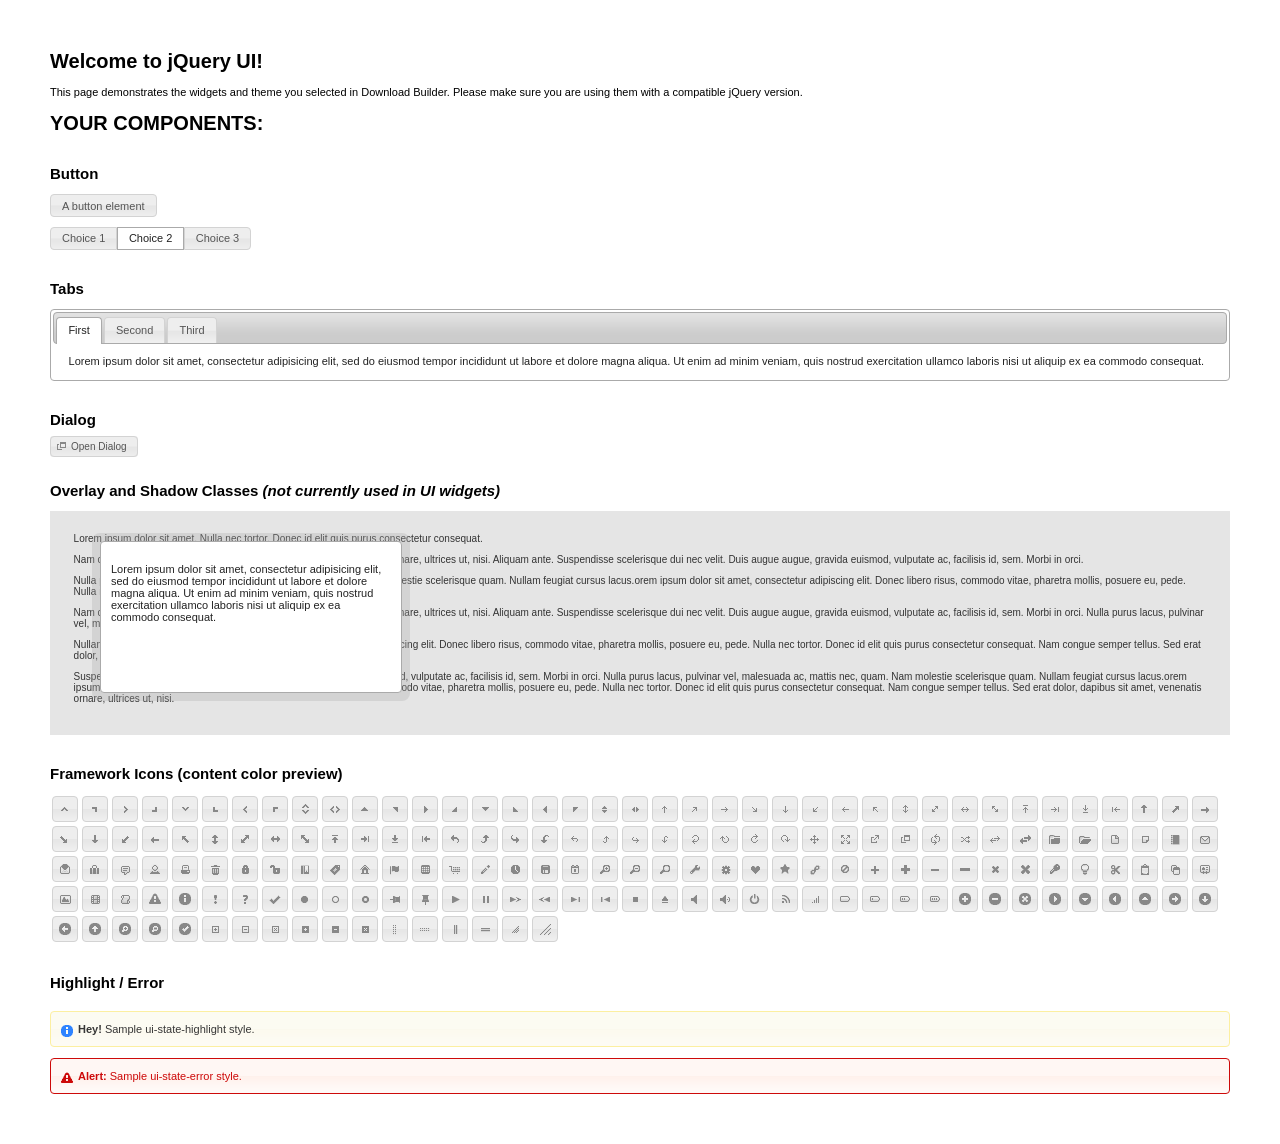
<file: dummy/jquery-ui-1.11.4.custom/index.html>
<!doctype html>
<html lang="us">
<head>
	<meta charset="utf-8">
	<title>jQuery UI Example Page</title>
	<link href="jquery-ui.css" rel="stylesheet">
	<style>
	body{
		font: 62.5% "Trebuchet MS", sans-serif;
		margin: 50px;
	}
	.demoHeaders {
		margin-top: 2em;
	}
	#dialog-link {
		padding: .4em 1em .4em 20px;
		text-decoration: none;
		position: relative;
	}
	#dialog-link span.ui-icon {
		margin: 0 5px 0 0;
		position: absolute;
		left: .2em;
		top: 50%;
		margin-top: -8px;
	}
	#icons {
		margin: 0;
		padding: 0;
	}
	#icons li {
		margin: 2px;
		position: relative;
		padding: 4px 0;
		cursor: pointer;
		float: left;
		list-style: none;
	}
	#icons span.ui-icon {
		float: left;
		margin: 0 4px;
	}
	.fakewindowcontain .ui-widget-overlay {
		position: absolute;
	}
	select {
		width: 200px;
	}
	</style>
</head>
<body>

<h1>Welcome to jQuery UI!</h1>

<div class="ui-widget">
	<p>This page demonstrates the widgets and theme you selected in Download Builder. Please make sure you are using them with a compatible jQuery version.</p>
</div>

<h1>YOUR COMPONENTS:</h1>






<!-- Button -->
<h2 class="demoHeaders">Button</h2>
<button id="button">A button element</button>
<form style="margin-top: 1em;">
	<div id="radioset">
		<input type="radio" id="radio1" name="radio"><label for="radio1">Choice 1</label>
		<input type="radio" id="radio2" name="radio" checked="checked"><label for="radio2">Choice 2</label>
		<input type="radio" id="radio3" name="radio"><label for="radio3">Choice 3</label>
	</div>
</form>



<!-- Tabs -->
<h2 class="demoHeaders">Tabs</h2>
<div id="tabs">
	<ul>
		<li><a href="#tabs-1">First</a></li>
		<li><a href="#tabs-2">Second</a></li>
		<li><a href="#tabs-3">Third</a></li>
	</ul>
	<div id="tabs-1">Lorem ipsum dolor sit amet, consectetur adipisicing elit, sed do eiusmod tempor incididunt ut labore et dolore magna aliqua. Ut enim ad minim veniam, quis nostrud exercitation ullamco laboris nisi ut aliquip ex ea commodo consequat.</div>
	<div id="tabs-2">Phasellus mattis tincidunt nibh. Cras orci urna, blandit id, pretium vel, aliquet ornare, felis. Maecenas scelerisque sem non nisl. Fusce sed lorem in enim dictum bibendum.</div>
	<div id="tabs-3">Nam dui erat, auctor a, dignissim quis, sollicitudin eu, felis. Pellentesque nisi urna, interdum eget, sagittis et, consequat vestibulum, lacus. Mauris porttitor ullamcorper augue.</div>
</div>



<!-- Dialog NOTE: Dialog is not generated by UI in this demo so it can be visually styled in themeroller-->
<h2 class="demoHeaders">Dialog</h2>
<p><a href="#" id="dialog-link" class="ui-state-default ui-corner-all"><span class="ui-icon ui-icon-newwin"></span>Open Dialog</a></p>

<h2 class="demoHeaders">Overlay and Shadow Classes <em>(not currently used in UI widgets)</em></h2>
<div style="position: relative; width: 96%; height: 200px; padding:1% 2%; overflow:hidden;" class="fakewindowcontain">
	<p>Lorem ipsum dolor sit amet,  Nulla nec tortor. Donec id elit quis purus consectetur consequat. </p><p>Nam congue semper tellus. Sed erat dolor, dapibus sit amet, venenatis ornare, ultrices ut, nisi. Aliquam ante. Suspendisse scelerisque dui nec velit. Duis augue augue, gravida euismod, vulputate ac, facilisis id, sem. Morbi in orci. </p><p>Nulla purus lacus, pulvinar vel, malesuada ac, mattis nec, quam. Nam molestie scelerisque quam. Nullam feugiat cursus lacus.orem ipsum dolor sit amet, consectetur adipiscing elit. Donec libero risus, commodo vitae, pharetra mollis, posuere eu, pede. Nulla nec tortor. Donec id elit quis purus consectetur consequat. </p><p>Nam congue semper tellus. Sed erat dolor, dapibus sit amet, venenatis ornare, ultrices ut, nisi. Aliquam ante. Suspendisse scelerisque dui nec velit. Duis augue augue, gravida euismod, vulputate ac, facilisis id, sem. Morbi in orci. Nulla purus lacus, pulvinar vel, malesuada ac, mattis nec, quam. Nam molestie scelerisque quam. </p><p>Nullam feugiat cursus lacus.orem ipsum dolor sit amet, consectetur adipiscing elit. Donec libero risus, commodo vitae, pharetra mollis, posuere eu, pede. Nulla nec tortor. Donec id elit quis purus consectetur consequat. Nam congue semper tellus. Sed erat dolor, dapibus sit amet, venenatis ornare, ultrices ut, nisi. Aliquam ante. </p><p>Suspendisse scelerisque dui nec velit. Duis augue augue, gravida euismod, vulputate ac, facilisis id, sem. Morbi in orci. Nulla purus lacus, pulvinar vel, malesuada ac, mattis nec, quam. Nam molestie scelerisque quam. Nullam feugiat cursus lacus.orem ipsum dolor sit amet, consectetur adipiscing elit. Donec libero risus, commodo vitae, pharetra mollis, posuere eu, pede. Nulla nec tortor. Donec id elit quis purus consectetur consequat. Nam congue semper tellus. Sed erat dolor, dapibus sit amet, venenatis ornare, ultrices ut, nisi. </p>

	<!-- ui-dialog -->
	<div class="ui-overlay"><div class="ui-widget-overlay"></div><div class="ui-widget-shadow ui-corner-all" style="width: 302px; height: 152px; position: absolute; left: 50px; top: 30px;"></div></div>
	<div style="position: absolute; width: 280px; height: 130px;left: 50px; top: 30px; padding: 10px;" class="ui-widget ui-widget-content ui-corner-all">
		<div class="ui-dialog-content ui-widget-content" style="background: none; border: 0;">
			<p>Lorem ipsum dolor sit amet, consectetur adipisicing elit, sed do eiusmod tempor incididunt ut labore et dolore magna aliqua. Ut enim ad minim veniam, quis nostrud exercitation ullamco laboris nisi ut aliquip ex ea commodo consequat.</p>
		</div>
	</div>

</div>

<!-- ui-dialog -->
<div id="dialog" title="Dialog Title">
	<p>Lorem ipsum dolor sit amet, consectetur adipisicing elit, sed do eiusmod tempor incididunt ut labore et dolore magna aliqua. Ut enim ad minim veniam, quis nostrud exercitation ullamco laboris nisi ut aliquip ex ea commodo consequat.</p>
</div>



<h2 class="demoHeaders">Framework Icons (content color preview)</h2>
<ul id="icons" class="ui-widget ui-helper-clearfix">
	<li class="ui-state-default ui-corner-all" title=".ui-icon-carat-1-n"><span class="ui-icon ui-icon-carat-1-n"></span></li>
	<li class="ui-state-default ui-corner-all" title=".ui-icon-carat-1-ne"><span class="ui-icon ui-icon-carat-1-ne"></span></li>
	<li class="ui-state-default ui-corner-all" title=".ui-icon-carat-1-e"><span class="ui-icon ui-icon-carat-1-e"></span></li>
	<li class="ui-state-default ui-corner-all" title=".ui-icon-carat-1-se"><span class="ui-icon ui-icon-carat-1-se"></span></li>
	<li class="ui-state-default ui-corner-all" title=".ui-icon-carat-1-s"><span class="ui-icon ui-icon-carat-1-s"></span></li>
	<li class="ui-state-default ui-corner-all" title=".ui-icon-carat-1-sw"><span class="ui-icon ui-icon-carat-1-sw"></span></li>
	<li class="ui-state-default ui-corner-all" title=".ui-icon-carat-1-w"><span class="ui-icon ui-icon-carat-1-w"></span></li>
	<li class="ui-state-default ui-corner-all" title=".ui-icon-carat-1-nw"><span class="ui-icon ui-icon-carat-1-nw"></span></li>
	<li class="ui-state-default ui-corner-all" title=".ui-icon-carat-2-n-s"><span class="ui-icon ui-icon-carat-2-n-s"></span></li>
	<li class="ui-state-default ui-corner-all" title=".ui-icon-carat-2-e-w"><span class="ui-icon ui-icon-carat-2-e-w"></span></li>
	<li class="ui-state-default ui-corner-all" title=".ui-icon-triangle-1-n"><span class="ui-icon ui-icon-triangle-1-n"></span></li>
	<li class="ui-state-default ui-corner-all" title=".ui-icon-triangle-1-ne"><span class="ui-icon ui-icon-triangle-1-ne"></span></li>
	<li class="ui-state-default ui-corner-all" title=".ui-icon-triangle-1-e"><span class="ui-icon ui-icon-triangle-1-e"></span></li>
	<li class="ui-state-default ui-corner-all" title=".ui-icon-triangle-1-se"><span class="ui-icon ui-icon-triangle-1-se"></span></li>
	<li class="ui-state-default ui-corner-all" title=".ui-icon-triangle-1-s"><span class="ui-icon ui-icon-triangle-1-s"></span></li>
	<li class="ui-state-default ui-corner-all" title=".ui-icon-triangle-1-sw"><span class="ui-icon ui-icon-triangle-1-sw"></span></li>
	<li class="ui-state-default ui-corner-all" title=".ui-icon-triangle-1-w"><span class="ui-icon ui-icon-triangle-1-w"></span></li>
	<li class="ui-state-default ui-corner-all" title=".ui-icon-triangle-1-nw"><span class="ui-icon ui-icon-triangle-1-nw"></span></li>
	<li class="ui-state-default ui-corner-all" title=".ui-icon-triangle-2-n-s"><span class="ui-icon ui-icon-triangle-2-n-s"></span></li>
	<li class="ui-state-default ui-corner-all" title=".ui-icon-triangle-2-e-w"><span class="ui-icon ui-icon-triangle-2-e-w"></span></li>
	<li class="ui-state-default ui-corner-all" title=".ui-icon-arrow-1-n"><span class="ui-icon ui-icon-arrow-1-n"></span></li>
	<li class="ui-state-default ui-corner-all" title=".ui-icon-arrow-1-ne"><span class="ui-icon ui-icon-arrow-1-ne"></span></li>
	<li class="ui-state-default ui-corner-all" title=".ui-icon-arrow-1-e"><span class="ui-icon ui-icon-arrow-1-e"></span></li>
	<li class="ui-state-default ui-corner-all" title=".ui-icon-arrow-1-se"><span class="ui-icon ui-icon-arrow-1-se"></span></li>
	<li class="ui-state-default ui-corner-all" title=".ui-icon-arrow-1-s"><span class="ui-icon ui-icon-arrow-1-s"></span></li>
	<li class="ui-state-default ui-corner-all" title=".ui-icon-arrow-1-sw"><span class="ui-icon ui-icon-arrow-1-sw"></span></li>
	<li class="ui-state-default ui-corner-all" title=".ui-icon-arrow-1-w"><span class="ui-icon ui-icon-arrow-1-w"></span></li>
	<li class="ui-state-default ui-corner-all" title=".ui-icon-arrow-1-nw"><span class="ui-icon ui-icon-arrow-1-nw"></span></li>
	<li class="ui-state-default ui-corner-all" title=".ui-icon-arrow-2-n-s"><span class="ui-icon ui-icon-arrow-2-n-s"></span></li>
	<li class="ui-state-default ui-corner-all" title=".ui-icon-arrow-2-ne-sw"><span class="ui-icon ui-icon-arrow-2-ne-sw"></span></li>
	<li class="ui-state-default ui-corner-all" title=".ui-icon-arrow-2-e-w"><span class="ui-icon ui-icon-arrow-2-e-w"></span></li>
	<li class="ui-state-default ui-corner-all" title=".ui-icon-arrow-2-se-nw"><span class="ui-icon ui-icon-arrow-2-se-nw"></span></li>
	<li class="ui-state-default ui-corner-all" title=".ui-icon-arrowstop-1-n"><span class="ui-icon ui-icon-arrowstop-1-n"></span></li>
	<li class="ui-state-default ui-corner-all" title=".ui-icon-arrowstop-1-e"><span class="ui-icon ui-icon-arrowstop-1-e"></span></li>
	<li class="ui-state-default ui-corner-all" title=".ui-icon-arrowstop-1-s"><span class="ui-icon ui-icon-arrowstop-1-s"></span></li>
	<li class="ui-state-default ui-corner-all" title=".ui-icon-arrowstop-1-w"><span class="ui-icon ui-icon-arrowstop-1-w"></span></li>
	<li class="ui-state-default ui-corner-all" title=".ui-icon-arrowthick-1-n"><span class="ui-icon ui-icon-arrowthick-1-n"></span></li>
	<li class="ui-state-default ui-corner-all" title=".ui-icon-arrowthick-1-ne"><span class="ui-icon ui-icon-arrowthick-1-ne"></span></li>
	<li class="ui-state-default ui-corner-all" title=".ui-icon-arrowthick-1-e"><span class="ui-icon ui-icon-arrowthick-1-e"></span></li>
	<li class="ui-state-default ui-corner-all" title=".ui-icon-arrowthick-1-se"><span class="ui-icon ui-icon-arrowthick-1-se"></span></li>
	<li class="ui-state-default ui-corner-all" title=".ui-icon-arrowthick-1-s"><span class="ui-icon ui-icon-arrowthick-1-s"></span></li>
	<li class="ui-state-default ui-corner-all" title=".ui-icon-arrowthick-1-sw"><span class="ui-icon ui-icon-arrowthick-1-sw"></span></li>
	<li class="ui-state-default ui-corner-all" title=".ui-icon-arrowthick-1-w"><span class="ui-icon ui-icon-arrowthick-1-w"></span></li>
	<li class="ui-state-default ui-corner-all" title=".ui-icon-arrowthick-1-nw"><span class="ui-icon ui-icon-arrowthick-1-nw"></span></li>
	<li class="ui-state-default ui-corner-all" title=".ui-icon-arrowthick-2-n-s"><span class="ui-icon ui-icon-arrowthick-2-n-s"></span></li>
	<li class="ui-state-default ui-corner-all" title=".ui-icon-arrowthick-2-ne-sw"><span class="ui-icon ui-icon-arrowthick-2-ne-sw"></span></li>
	<li class="ui-state-default ui-corner-all" title=".ui-icon-arrowthick-2-e-w"><span class="ui-icon ui-icon-arrowthick-2-e-w"></span></li>
	<li class="ui-state-default ui-corner-all" title=".ui-icon-arrowthick-2-se-nw"><span class="ui-icon ui-icon-arrowthick-2-se-nw"></span></li>
	<li class="ui-state-default ui-corner-all" title=".ui-icon-arrowthickstop-1-n"><span class="ui-icon ui-icon-arrowthickstop-1-n"></span></li>
	<li class="ui-state-default ui-corner-all" title=".ui-icon-arrowthickstop-1-e"><span class="ui-icon ui-icon-arrowthickstop-1-e"></span></li>
	<li class="ui-state-default ui-corner-all" title=".ui-icon-arrowthickstop-1-s"><span class="ui-icon ui-icon-arrowthickstop-1-s"></span></li>
	<li class="ui-state-default ui-corner-all" title=".ui-icon-arrowthickstop-1-w"><span class="ui-icon ui-icon-arrowthickstop-1-w"></span></li>
	<li class="ui-state-default ui-corner-all" title=".ui-icon-arrowreturnthick-1-w"><span class="ui-icon ui-icon-arrowreturnthick-1-w"></span></li>
	<li class="ui-state-default ui-corner-all" title=".ui-icon-arrowreturnthick-1-n"><span class="ui-icon ui-icon-arrowreturnthick-1-n"></span></li>
	<li class="ui-state-default ui-corner-all" title=".ui-icon-arrowreturnthick-1-e"><span class="ui-icon ui-icon-arrowreturnthick-1-e"></span></li>
	<li class="ui-state-default ui-corner-all" title=".ui-icon-arrowreturnthick-1-s"><span class="ui-icon ui-icon-arrowreturnthick-1-s"></span></li>
	<li class="ui-state-default ui-corner-all" title=".ui-icon-arrowreturn-1-w"><span class="ui-icon ui-icon-arrowreturn-1-w"></span></li>
	<li class="ui-state-default ui-corner-all" title=".ui-icon-arrowreturn-1-n"><span class="ui-icon ui-icon-arrowreturn-1-n"></span></li>
	<li class="ui-state-default ui-corner-all" title=".ui-icon-arrowreturn-1-e"><span class="ui-icon ui-icon-arrowreturn-1-e"></span></li>
	<li class="ui-state-default ui-corner-all" title=".ui-icon-arrowreturn-1-s"><span class="ui-icon ui-icon-arrowreturn-1-s"></span></li>
	<li class="ui-state-default ui-corner-all" title=".ui-icon-arrowrefresh-1-w"><span class="ui-icon ui-icon-arrowrefresh-1-w"></span></li>
	<li class="ui-state-default ui-corner-all" title=".ui-icon-arrowrefresh-1-n"><span class="ui-icon ui-icon-arrowrefresh-1-n"></span></li>
	<li class="ui-state-default ui-corner-all" title=".ui-icon-arrowrefresh-1-e"><span class="ui-icon ui-icon-arrowrefresh-1-e"></span></li>
	<li class="ui-state-default ui-corner-all" title=".ui-icon-arrowrefresh-1-s"><span class="ui-icon ui-icon-arrowrefresh-1-s"></span></li>
	<li class="ui-state-default ui-corner-all" title=".ui-icon-arrow-4"><span class="ui-icon ui-icon-arrow-4"></span></li>
	<li class="ui-state-default ui-corner-all" title=".ui-icon-arrow-4-diag"><span class="ui-icon ui-icon-arrow-4-diag"></span></li>
	<li class="ui-state-default ui-corner-all" title=".ui-icon-extlink"><span class="ui-icon ui-icon-extlink"></span></li>
	<li class="ui-state-default ui-corner-all" title=".ui-icon-newwin"><span class="ui-icon ui-icon-newwin"></span></li>
	<li class="ui-state-default ui-corner-all" title=".ui-icon-refresh"><span class="ui-icon ui-icon-refresh"></span></li>
	<li class="ui-state-default ui-corner-all" title=".ui-icon-shuffle"><span class="ui-icon ui-icon-shuffle"></span></li>
	<li class="ui-state-default ui-corner-all" title=".ui-icon-transfer-e-w"><span class="ui-icon ui-icon-transfer-e-w"></span></li>
	<li class="ui-state-default ui-corner-all" title=".ui-icon-transferthick-e-w"><span class="ui-icon ui-icon-transferthick-e-w"></span></li>
	<li class="ui-state-default ui-corner-all" title=".ui-icon-folder-collapsed"><span class="ui-icon ui-icon-folder-collapsed"></span></li>
	<li class="ui-state-default ui-corner-all" title=".ui-icon-folder-open"><span class="ui-icon ui-icon-folder-open"></span></li>
	<li class="ui-state-default ui-corner-all" title=".ui-icon-document"><span class="ui-icon ui-icon-document"></span></li>
	<li class="ui-state-default ui-corner-all" title=".ui-icon-document-b"><span class="ui-icon ui-icon-document-b"></span></li>
	<li class="ui-state-default ui-corner-all" title=".ui-icon-note"><span class="ui-icon ui-icon-note"></span></li>
	<li class="ui-state-default ui-corner-all" title=".ui-icon-mail-closed"><span class="ui-icon ui-icon-mail-closed"></span></li>
	<li class="ui-state-default ui-corner-all" title=".ui-icon-mail-open"><span class="ui-icon ui-icon-mail-open"></span></li>
	<li class="ui-state-default ui-corner-all" title=".ui-icon-suitcase"><span class="ui-icon ui-icon-suitcase"></span></li>
	<li class="ui-state-default ui-corner-all" title=".ui-icon-comment"><span class="ui-icon ui-icon-comment"></span></li>
	<li class="ui-state-default ui-corner-all" title=".ui-icon-person"><span class="ui-icon ui-icon-person"></span></li>
	<li class="ui-state-default ui-corner-all" title=".ui-icon-print"><span class="ui-icon ui-icon-print"></span></li>
	<li class="ui-state-default ui-corner-all" title=".ui-icon-trash"><span class="ui-icon ui-icon-trash"></span></li>
	<li class="ui-state-default ui-corner-all" title=".ui-icon-locked"><span class="ui-icon ui-icon-locked"></span></li>
	<li class="ui-state-default ui-corner-all" title=".ui-icon-unlocked"><span class="ui-icon ui-icon-unlocked"></span></li>
	<li class="ui-state-default ui-corner-all" title=".ui-icon-bookmark"><span class="ui-icon ui-icon-bookmark"></span></li>
	<li class="ui-state-default ui-corner-all" title=".ui-icon-tag"><span class="ui-icon ui-icon-tag"></span></li>
	<li class="ui-state-default ui-corner-all" title=".ui-icon-home"><span class="ui-icon ui-icon-home"></span></li>
	<li class="ui-state-default ui-corner-all" title=".ui-icon-flag"><span class="ui-icon ui-icon-flag"></span></li>
	<li class="ui-state-default ui-corner-all" title=".ui-icon-calculator"><span class="ui-icon ui-icon-calculator"></span></li>
	<li class="ui-state-default ui-corner-all" title=".ui-icon-cart"><span class="ui-icon ui-icon-cart"></span></li>
	<li class="ui-state-default ui-corner-all" title=".ui-icon-pencil"><span class="ui-icon ui-icon-pencil"></span></li>
	<li class="ui-state-default ui-corner-all" title=".ui-icon-clock"><span class="ui-icon ui-icon-clock"></span></li>
	<li class="ui-state-default ui-corner-all" title=".ui-icon-disk"><span class="ui-icon ui-icon-disk"></span></li>
	<li class="ui-state-default ui-corner-all" title=".ui-icon-calendar"><span class="ui-icon ui-icon-calendar"></span></li>
	<li class="ui-state-default ui-corner-all" title=".ui-icon-zoomin"><span class="ui-icon ui-icon-zoomin"></span></li>
	<li class="ui-state-default ui-corner-all" title=".ui-icon-zoomout"><span class="ui-icon ui-icon-zoomout"></span></li>
	<li class="ui-state-default ui-corner-all" title=".ui-icon-search"><span class="ui-icon ui-icon-search"></span></li>
	<li class="ui-state-default ui-corner-all" title=".ui-icon-wrench"><span class="ui-icon ui-icon-wrench"></span></li>
	<li class="ui-state-default ui-corner-all" title=".ui-icon-gear"><span class="ui-icon ui-icon-gear"></span></li>
	<li class="ui-state-default ui-corner-all" title=".ui-icon-heart"><span class="ui-icon ui-icon-heart"></span></li>
	<li class="ui-state-default ui-corner-all" title=".ui-icon-star"><span class="ui-icon ui-icon-star"></span></li>
	<li class="ui-state-default ui-corner-all" title=".ui-icon-link"><span class="ui-icon ui-icon-link"></span></li>
	<li class="ui-state-default ui-corner-all" title=".ui-icon-cancel"><span class="ui-icon ui-icon-cancel"></span></li>
	<li class="ui-state-default ui-corner-all" title=".ui-icon-plus"><span class="ui-icon ui-icon-plus"></span></li>
	<li class="ui-state-default ui-corner-all" title=".ui-icon-plusthick"><span class="ui-icon ui-icon-plusthick"></span></li>
	<li class="ui-state-default ui-corner-all" title=".ui-icon-minus"><span class="ui-icon ui-icon-minus"></span></li>
	<li class="ui-state-default ui-corner-all" title=".ui-icon-minusthick"><span class="ui-icon ui-icon-minusthick"></span></li>
	<li class="ui-state-default ui-corner-all" title=".ui-icon-close"><span class="ui-icon ui-icon-close"></span></li>
	<li class="ui-state-default ui-corner-all" title=".ui-icon-closethick"><span class="ui-icon ui-icon-closethick"></span></li>
	<li class="ui-state-default ui-corner-all" title=".ui-icon-key"><span class="ui-icon ui-icon-key"></span></li>
	<li class="ui-state-default ui-corner-all" title=".ui-icon-lightbulb"><span class="ui-icon ui-icon-lightbulb"></span></li>
	<li class="ui-state-default ui-corner-all" title=".ui-icon-scissors"><span class="ui-icon ui-icon-scissors"></span></li>
	<li class="ui-state-default ui-corner-all" title=".ui-icon-clipboard"><span class="ui-icon ui-icon-clipboard"></span></li>
	<li class="ui-state-default ui-corner-all" title=".ui-icon-copy"><span class="ui-icon ui-icon-copy"></span></li>
	<li class="ui-state-default ui-corner-all" title=".ui-icon-contact"><span class="ui-icon ui-icon-contact"></span></li>
	<li class="ui-state-default ui-corner-all" title=".ui-icon-image"><span class="ui-icon ui-icon-image"></span></li>
	<li class="ui-state-default ui-corner-all" title=".ui-icon-video"><span class="ui-icon ui-icon-video"></span></li>
	<li class="ui-state-default ui-corner-all" title=".ui-icon-script"><span class="ui-icon ui-icon-script"></span></li>
	<li class="ui-state-default ui-corner-all" title=".ui-icon-alert"><span class="ui-icon ui-icon-alert"></span></li>
	<li class="ui-state-default ui-corner-all" title=".ui-icon-info"><span class="ui-icon ui-icon-info"></span></li>
	<li class="ui-state-default ui-corner-all" title=".ui-icon-notice"><span class="ui-icon ui-icon-notice"></span></li>
	<li class="ui-state-default ui-corner-all" title=".ui-icon-help"><span class="ui-icon ui-icon-help"></span></li>
	<li class="ui-state-default ui-corner-all" title=".ui-icon-check"><span class="ui-icon ui-icon-check"></span></li>
	<li class="ui-state-default ui-corner-all" title=".ui-icon-bullet"><span class="ui-icon ui-icon-bullet"></span></li>
	<li class="ui-state-default ui-corner-all" title=".ui-icon-radio-off"><span class="ui-icon ui-icon-radio-off"></span></li>
	<li class="ui-state-default ui-corner-all" title=".ui-icon-radio-on"><span class="ui-icon ui-icon-radio-on"></span></li>
	<li class="ui-state-default ui-corner-all" title=".ui-icon-pin-w"><span class="ui-icon ui-icon-pin-w"></span></li>
	<li class="ui-state-default ui-corner-all" title=".ui-icon-pin-s"><span class="ui-icon ui-icon-pin-s"></span></li>
	<li class="ui-state-default ui-corner-all" title=".ui-icon-play"><span class="ui-icon ui-icon-play"></span></li>
	<li class="ui-state-default ui-corner-all" title=".ui-icon-pause"><span class="ui-icon ui-icon-pause"></span></li>
	<li class="ui-state-default ui-corner-all" title=".ui-icon-seek-next"><span class="ui-icon ui-icon-seek-next"></span></li>
	<li class="ui-state-default ui-corner-all" title=".ui-icon-seek-prev"><span class="ui-icon ui-icon-seek-prev"></span></li>
	<li class="ui-state-default ui-corner-all" title=".ui-icon-seek-end"><span class="ui-icon ui-icon-seek-end"></span></li>
	<li class="ui-state-default ui-corner-all" title=".ui-icon-seek-first"><span class="ui-icon ui-icon-seek-first"></span></li>
	<li class="ui-state-default ui-corner-all" title=".ui-icon-stop"><span class="ui-icon ui-icon-stop"></span></li>
	<li class="ui-state-default ui-corner-all" title=".ui-icon-eject"><span class="ui-icon ui-icon-eject"></span></li>
	<li class="ui-state-default ui-corner-all" title=".ui-icon-volume-off"><span class="ui-icon ui-icon-volume-off"></span></li>
	<li class="ui-state-default ui-corner-all" title=".ui-icon-volume-on"><span class="ui-icon ui-icon-volume-on"></span></li>
	<li class="ui-state-default ui-corner-all" title=".ui-icon-power"><span class="ui-icon ui-icon-power"></span></li>
	<li class="ui-state-default ui-corner-all" title=".ui-icon-signal-diag"><span class="ui-icon ui-icon-signal-diag"></span></li>
	<li class="ui-state-default ui-corner-all" title=".ui-icon-signal"><span class="ui-icon ui-icon-signal"></span></li>
	<li class="ui-state-default ui-corner-all" title=".ui-icon-battery-0"><span class="ui-icon ui-icon-battery-0"></span></li>
	<li class="ui-state-default ui-corner-all" title=".ui-icon-battery-1"><span class="ui-icon ui-icon-battery-1"></span></li>
	<li class="ui-state-default ui-corner-all" title=".ui-icon-battery-2"><span class="ui-icon ui-icon-battery-2"></span></li>
	<li class="ui-state-default ui-corner-all" title=".ui-icon-battery-3"><span class="ui-icon ui-icon-battery-3"></span></li>
	<li class="ui-state-default ui-corner-all" title=".ui-icon-circle-plus"><span class="ui-icon ui-icon-circle-plus"></span></li>
	<li class="ui-state-default ui-corner-all" title=".ui-icon-circle-minus"><span class="ui-icon ui-icon-circle-minus"></span></li>
	<li class="ui-state-default ui-corner-all" title=".ui-icon-circle-close"><span class="ui-icon ui-icon-circle-close"></span></li>
	<li class="ui-state-default ui-corner-all" title=".ui-icon-circle-triangle-e"><span class="ui-icon ui-icon-circle-triangle-e"></span></li>
	<li class="ui-state-default ui-corner-all" title=".ui-icon-circle-triangle-s"><span class="ui-icon ui-icon-circle-triangle-s"></span></li>
	<li class="ui-state-default ui-corner-all" title=".ui-icon-circle-triangle-w"><span class="ui-icon ui-icon-circle-triangle-w"></span></li>
	<li class="ui-state-default ui-corner-all" title=".ui-icon-circle-triangle-n"><span class="ui-icon ui-icon-circle-triangle-n"></span></li>
	<li class="ui-state-default ui-corner-all" title=".ui-icon-circle-arrow-e"><span class="ui-icon ui-icon-circle-arrow-e"></span></li>
	<li class="ui-state-default ui-corner-all" title=".ui-icon-circle-arrow-s"><span class="ui-icon ui-icon-circle-arrow-s"></span></li>
	<li class="ui-state-default ui-corner-all" title=".ui-icon-circle-arrow-w"><span class="ui-icon ui-icon-circle-arrow-w"></span></li>
	<li class="ui-state-default ui-corner-all" title=".ui-icon-circle-arrow-n"><span class="ui-icon ui-icon-circle-arrow-n"></span></li>
	<li class="ui-state-default ui-corner-all" title=".ui-icon-circle-zoomin"><span class="ui-icon ui-icon-circle-zoomin"></span></li>
	<li class="ui-state-default ui-corner-all" title=".ui-icon-circle-zoomout"><span class="ui-icon ui-icon-circle-zoomout"></span></li>
	<li class="ui-state-default ui-corner-all" title=".ui-icon-circle-check"><span class="ui-icon ui-icon-circle-check"></span></li>
	<li class="ui-state-default ui-corner-all" title=".ui-icon-circlesmall-plus"><span class="ui-icon ui-icon-circlesmall-plus"></span></li>
	<li class="ui-state-default ui-corner-all" title=".ui-icon-circlesmall-minus"><span class="ui-icon ui-icon-circlesmall-minus"></span></li>
	<li class="ui-state-default ui-corner-all" title=".ui-icon-circlesmall-close"><span class="ui-icon ui-icon-circlesmall-close"></span></li>
	<li class="ui-state-default ui-corner-all" title=".ui-icon-squaresmall-plus"><span class="ui-icon ui-icon-squaresmall-plus"></span></li>
	<li class="ui-state-default ui-corner-all" title=".ui-icon-squaresmall-minus"><span class="ui-icon ui-icon-squaresmall-minus"></span></li>
	<li class="ui-state-default ui-corner-all" title=".ui-icon-squaresmall-close"><span class="ui-icon ui-icon-squaresmall-close"></span></li>
	<li class="ui-state-default ui-corner-all" title=".ui-icon-grip-dotted-vertical"><span class="ui-icon ui-icon-grip-dotted-vertical"></span></li>
	<li class="ui-state-default ui-corner-all" title=".ui-icon-grip-dotted-horizontal"><span class="ui-icon ui-icon-grip-dotted-horizontal"></span></li>
	<li class="ui-state-default ui-corner-all" title=".ui-icon-grip-solid-vertical"><span class="ui-icon ui-icon-grip-solid-vertical"></span></li>
	<li class="ui-state-default ui-corner-all" title=".ui-icon-grip-solid-horizontal"><span class="ui-icon ui-icon-grip-solid-horizontal"></span></li>
	<li class="ui-state-default ui-corner-all" title=".ui-icon-gripsmall-diagonal-se"><span class="ui-icon ui-icon-gripsmall-diagonal-se"></span></li>
	<li class="ui-state-default ui-corner-all" title=".ui-icon-grip-diagonal-se"><span class="ui-icon ui-icon-grip-diagonal-se"></span></li>
</ul>















<!-- Highlight / Error -->
<h2 class="demoHeaders">Highlight / Error</h2>
<div class="ui-widget">
	<div class="ui-state-highlight ui-corner-all" style="margin-top: 20px; padding: 0 .7em;">
		<p><span class="ui-icon ui-icon-info" style="float: left; margin-right: .3em;"></span>
		<strong>Hey!</strong> Sample ui-state-highlight style.</p>
	</div>
</div>
<br>
<div class="ui-widget">
	<div class="ui-state-error ui-corner-all" style="padding: 0 .7em;">
		<p><span class="ui-icon ui-icon-alert" style="float: left; margin-right: .3em;"></span>
		<strong>Alert:</strong> Sample ui-state-error style.</p>
	</div>
</div>

<script src="external/jquery/jquery.js"></script>
<script src="jquery-ui.js"></script>
<script>





$( "#button" ).button();
$( "#radioset" ).buttonset();



$( "#tabs" ).tabs();



$( "#dialog" ).dialog({
	autoOpen: false,
	width: 400,
	buttons: [
		{
			text: "Ok",
			click: function() {
				$( this ).dialog( "close" );
			}
		},
		{
			text: "Cancel",
			click: function() {
				$( this ).dialog( "close" );
			}
		}
	]
});

// Link to open the dialog
$( "#dialog-link" ).click(function( event ) {
	$( "#dialog" ).dialog( "open" );
	event.preventDefault();
});
















// Hover states on the static widgets
$( "#dialog-link, #icons li" ).hover(
	function() {
		$( this ).addClass( "ui-state-hover" );
	},
	function() {
		$( this ).removeClass( "ui-state-hover" );
	}
);
</script>
</body>
</html>
</file>
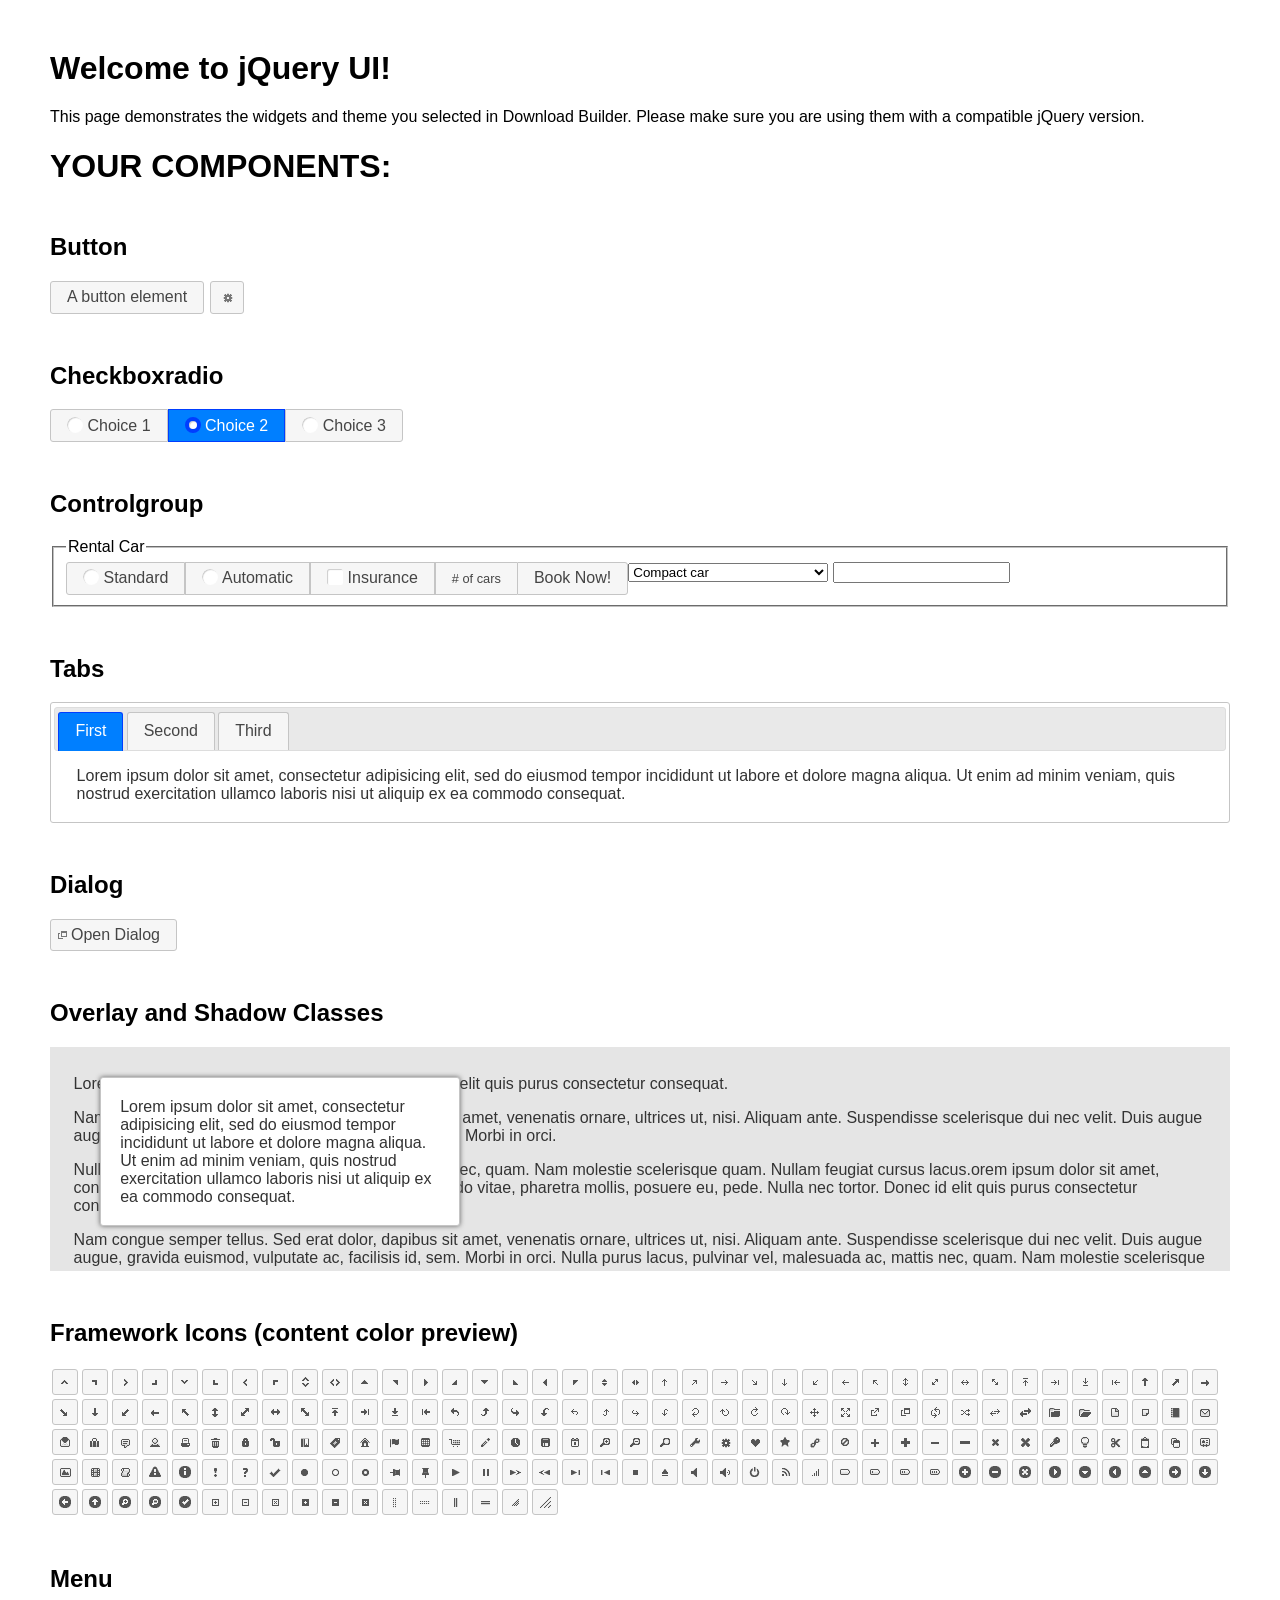
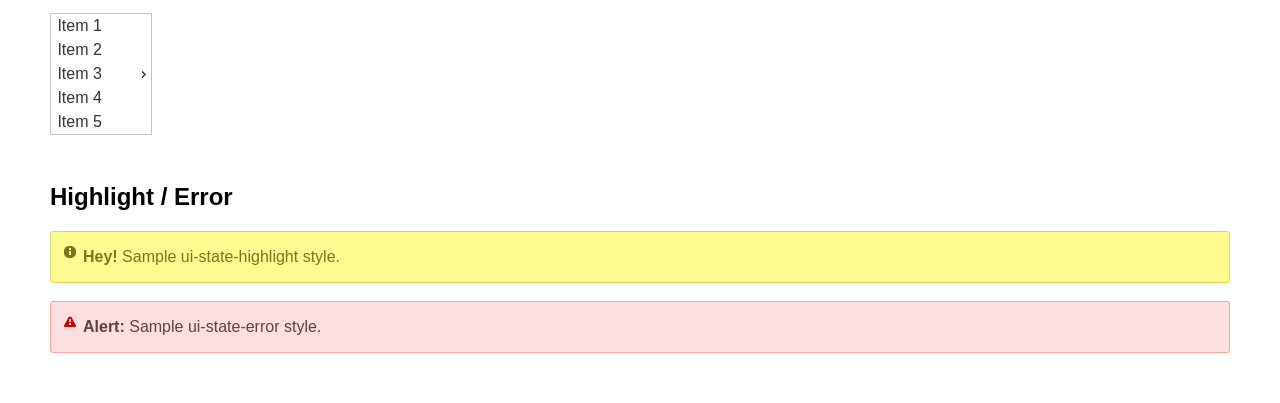
<file: grails-app/assets/lib/mongoBrowser-src/assets/lib/jquery-ui-1.12.0.custom/index.html>
<!doctype html>
<html lang="us">
<head>
	<meta charset="utf-8">
	<title>jQuery UI Example Page</title>
	<link href="jquery-ui.css" rel="stylesheet">
	<style>
	body{
		font-family: "Trebuchet MS", sans-serif;
		margin: 50px;
	}
	.demoHeaders {
		margin-top: 2em;
	}
	#dialog-link {
		padding: .4em 1em .4em 20px;
		text-decoration: none;
		position: relative;
	}
	#dialog-link span.ui-icon {
		margin: 0 5px 0 0;
		position: absolute;
		left: .2em;
		top: 50%;
		margin-top: -8px;
	}
	#icons {
		margin: 0;
		padding: 0;
	}
	#icons li {
		margin: 2px;
		position: relative;
		padding: 4px 0;
		cursor: pointer;
		float: left;
		list-style: none;
	}
	#icons span.ui-icon {
		float: left;
		margin: 0 4px;
	}
	.fakewindowcontain .ui-widget-overlay {
		position: absolute;
	}
	select {
		width: 200px;
	}
	</style>
</head>
<body>

<h1>Welcome to jQuery UI!</h1>

<div class="ui-widget">
	<p>This page demonstrates the widgets and theme you selected in Download Builder. Please make sure you are using them with a compatible jQuery version.</p>
</div>

<h1>YOUR COMPONENTS:</h1>






<!-- Button -->
<h2 class="demoHeaders">Button</h2>
<button id="button">A button element</button>
<button id="button-icon">An icon-only button</button>



<!-- Checkboxradio -->
<h2 class="demoHeaders">Checkboxradio</h2>
<form style="margin-top: 1em;">
	<div id="radioset">
		<input type="radio" id="radio1" name="radio"><label for="radio1">Choice 1</label>
		<input type="radio" id="radio2" name="radio" checked="checked"><label for="radio2">Choice 2</label>
		<input type="radio" id="radio3" name="radio"><label for="radio3">Choice 3</label>
	</div>
</form>



<!-- Controlgroup -->
<h2 class="demoHeaders">Controlgroup</h2>
<fieldset>
	<legend>Rental Car</legend>
	<div id="controlgroup">
		<select id="car-type">
			<option>Compact car</option>
			<option>Midsize car</option>
			<option>Full size car</option>
			<option>SUV</option>
			<option>Luxury</option>
			<option>Truck</option>
			<option>Van</option>
		</select>
		<label for="transmission-standard">Standard</label>
		<input type="radio" name="transmission" id="transmission-standard">
		<label for="transmission-automatic">Automatic</label>
		<input type="radio" name="transmission" id="transmission-automatic">
		<label for="insurance">Insurance</label>
		<input type="checkbox" name="insurance" id="insurance">
		<label for="horizontal-spinner" class="ui-controlgroup-label"># of cars</label>
		<input id="horizontal-spinner" class="ui-spinner-input">
		<button>Book Now!</button>
	</div>
</fieldset>



<!-- Tabs -->
<h2 class="demoHeaders">Tabs</h2>
<div id="tabs">
	<ul>
		<li><a href="#tabs-1">First</a></li>
		<li><a href="#tabs-2">Second</a></li>
		<li><a href="#tabs-3">Third</a></li>
	</ul>
	<div id="tabs-1">Lorem ipsum dolor sit amet, consectetur adipisicing elit, sed do eiusmod tempor incididunt ut labore et dolore magna aliqua. Ut enim ad minim veniam, quis nostrud exercitation ullamco laboris nisi ut aliquip ex ea commodo consequat.</div>
	<div id="tabs-2">Phasellus mattis tincidunt nibh. Cras orci urna, blandit id, pretium vel, aliquet ornare, felis. Maecenas scelerisque sem non nisl. Fusce sed lorem in enim dictum bibendum.</div>
	<div id="tabs-3">Nam dui erat, auctor a, dignissim quis, sollicitudin eu, felis. Pellentesque nisi urna, interdum eget, sagittis et, consequat vestibulum, lacus. Mauris porttitor ullamcorper augue.</div>
</div>



<h2 class="demoHeaders">Dialog</h2>
<p>
	<button id="dialog-link" class="ui-button ui-corner-all ui-widget">
		<span class="ui-icon ui-icon-newwin"></span>Open Dialog
	</button>
</p>

<h2 class="demoHeaders">Overlay and Shadow Classes</h2>
<div style="position: relative; width: 96%; height: 200px; padding:1% 2%; overflow:hidden;" class="fakewindowcontain">
	<p>Lorem ipsum dolor sit amet,  Nulla nec tortor. Donec id elit quis purus consectetur consequat. </p><p>Nam congue semper tellus. Sed erat dolor, dapibus sit amet, venenatis ornare, ultrices ut, nisi. Aliquam ante. Suspendisse scelerisque dui nec velit. Duis augue augue, gravida euismod, vulputate ac, facilisis id, sem. Morbi in orci. </p><p>Nulla purus lacus, pulvinar vel, malesuada ac, mattis nec, quam. Nam molestie scelerisque quam. Nullam feugiat cursus lacus.orem ipsum dolor sit amet, consectetur adipiscing elit. Donec libero risus, commodo vitae, pharetra mollis, posuere eu, pede. Nulla nec tortor. Donec id elit quis purus consectetur consequat. </p><p>Nam congue semper tellus. Sed erat dolor, dapibus sit amet, venenatis ornare, ultrices ut, nisi. Aliquam ante. Suspendisse scelerisque dui nec velit. Duis augue augue, gravida euismod, vulputate ac, facilisis id, sem. Morbi in orci. Nulla purus lacus, pulvinar vel, malesuada ac, mattis nec, quam. Nam molestie scelerisque quam. </p><p>Nullam feugiat cursus lacus.orem ipsum dolor sit amet, consectetur adipiscing elit. Donec libero risus, commodo vitae, pharetra mollis, posuere eu, pede. Nulla nec tortor. Donec id elit quis purus consectetur consequat. Nam congue semper tellus. Sed erat dolor, dapibus sit amet, venenatis ornare, ultrices ut, nisi. Aliquam ante. </p><p>Suspendisse scelerisque dui nec velit. Duis augue augue, gravida euismod, vulputate ac, facilisis id, sem. Morbi in orci. Nulla purus lacus, pulvinar vel, malesuada ac, mattis nec, quam. Nam molestie scelerisque quam. Nullam feugiat cursus lacus.orem ipsum dolor sit amet, consectetur adipiscing elit. Donec libero risus, commodo vitae, pharetra mollis, posuere eu, pede. Nulla nec tortor. Donec id elit quis purus consectetur consequat. Nam congue semper tellus. Sed erat dolor, dapibus sit amet, venenatis ornare, ultrices ut, nisi. </p>

	<!-- ui-dialog -->
	<div class="ui-widget-overlay ui-front"></div>
	<div style="position: absolute; width: 320px; left: 50px; top: 30px; padding: 1.2em" class="ui-widget ui-front ui-widget-content ui-corner-all ui-widget-shadow">
		Lorem ipsum dolor sit amet, consectetur adipisicing elit, sed do eiusmod tempor incididunt ut labore et dolore magna aliqua. Ut enim ad minim veniam, quis nostrud exercitation ullamco laboris nisi ut aliquip ex ea commodo consequat.
	</div>

</div>

<!-- ui-dialog -->
<div id="dialog" title="Dialog Title">
	<p>Lorem ipsum dolor sit amet, consectetur adipisicing elit, sed do eiusmod tempor incididunt ut labore et dolore magna aliqua. Ut enim ad minim veniam, quis nostrud exercitation ullamco laboris nisi ut aliquip ex ea commodo consequat.</p>
</div>



<h2 class="demoHeaders">Framework Icons (content color preview)</h2>
<ul id="icons" class="ui-widget ui-helper-clearfix">
	<li class="ui-state-default ui-corner-all" title=".ui-icon-caret-1-n"><span class="ui-icon ui-icon-caret-1-n"></span></li>
	<li class="ui-state-default ui-corner-all" title=".ui-icon-caret-1-ne"><span class="ui-icon ui-icon-caret-1-ne"></span></li>
	<li class="ui-state-default ui-corner-all" title=".ui-icon-caret-1-e"><span class="ui-icon ui-icon-caret-1-e"></span></li>
	<li class="ui-state-default ui-corner-all" title=".ui-icon-caret-1-se"><span class="ui-icon ui-icon-caret-1-se"></span></li>
	<li class="ui-state-default ui-corner-all" title=".ui-icon-caret-1-s"><span class="ui-icon ui-icon-caret-1-s"></span></li>
	<li class="ui-state-default ui-corner-all" title=".ui-icon-caret-1-sw"><span class="ui-icon ui-icon-caret-1-sw"></span></li>
	<li class="ui-state-default ui-corner-all" title=".ui-icon-caret-1-w"><span class="ui-icon ui-icon-caret-1-w"></span></li>
	<li class="ui-state-default ui-corner-all" title=".ui-icon-caret-1-nw"><span class="ui-icon ui-icon-caret-1-nw"></span></li>
	<li class="ui-state-default ui-corner-all" title=".ui-icon-caret-2-n-s"><span class="ui-icon ui-icon-caret-2-n-s"></span></li>
	<li class="ui-state-default ui-corner-all" title=".ui-icon-caret-2-e-w"><span class="ui-icon ui-icon-caret-2-e-w"></span></li>
	<li class="ui-state-default ui-corner-all" title=".ui-icon-triangle-1-n"><span class="ui-icon ui-icon-triangle-1-n"></span></li>
	<li class="ui-state-default ui-corner-all" title=".ui-icon-triangle-1-ne"><span class="ui-icon ui-icon-triangle-1-ne"></span></li>
	<li class="ui-state-default ui-corner-all" title=".ui-icon-triangle-1-e"><span class="ui-icon ui-icon-triangle-1-e"></span></li>
	<li class="ui-state-default ui-corner-all" title=".ui-icon-triangle-1-se"><span class="ui-icon ui-icon-triangle-1-se"></span></li>
	<li class="ui-state-default ui-corner-all" title=".ui-icon-triangle-1-s"><span class="ui-icon ui-icon-triangle-1-s"></span></li>
	<li class="ui-state-default ui-corner-all" title=".ui-icon-triangle-1-sw"><span class="ui-icon ui-icon-triangle-1-sw"></span></li>
	<li class="ui-state-default ui-corner-all" title=".ui-icon-triangle-1-w"><span class="ui-icon ui-icon-triangle-1-w"></span></li>
	<li class="ui-state-default ui-corner-all" title=".ui-icon-triangle-1-nw"><span class="ui-icon ui-icon-triangle-1-nw"></span></li>
	<li class="ui-state-default ui-corner-all" title=".ui-icon-triangle-2-n-s"><span class="ui-icon ui-icon-triangle-2-n-s"></span></li>
	<li class="ui-state-default ui-corner-all" title=".ui-icon-triangle-2-e-w"><span class="ui-icon ui-icon-triangle-2-e-w"></span></li>
	<li class="ui-state-default ui-corner-all" title=".ui-icon-arrow-1-n"><span class="ui-icon ui-icon-arrow-1-n"></span></li>
	<li class="ui-state-default ui-corner-all" title=".ui-icon-arrow-1-ne"><span class="ui-icon ui-icon-arrow-1-ne"></span></li>
	<li class="ui-state-default ui-corner-all" title=".ui-icon-arrow-1-e"><span class="ui-icon ui-icon-arrow-1-e"></span></li>
	<li class="ui-state-default ui-corner-all" title=".ui-icon-arrow-1-se"><span class="ui-icon ui-icon-arrow-1-se"></span></li>
	<li class="ui-state-default ui-corner-all" title=".ui-icon-arrow-1-s"><span class="ui-icon ui-icon-arrow-1-s"></span></li>
	<li class="ui-state-default ui-corner-all" title=".ui-icon-arrow-1-sw"><span class="ui-icon ui-icon-arrow-1-sw"></span></li>
	<li class="ui-state-default ui-corner-all" title=".ui-icon-arrow-1-w"><span class="ui-icon ui-icon-arrow-1-w"></span></li>
	<li class="ui-state-default ui-corner-all" title=".ui-icon-arrow-1-nw"><span class="ui-icon ui-icon-arrow-1-nw"></span></li>
	<li class="ui-state-default ui-corner-all" title=".ui-icon-arrow-2-n-s"><span class="ui-icon ui-icon-arrow-2-n-s"></span></li>
	<li class="ui-state-default ui-corner-all" title=".ui-icon-arrow-2-ne-sw"><span class="ui-icon ui-icon-arrow-2-ne-sw"></span></li>
	<li class="ui-state-default ui-corner-all" title=".ui-icon-arrow-2-e-w"><span class="ui-icon ui-icon-arrow-2-e-w"></span></li>
	<li class="ui-state-default ui-corner-all" title=".ui-icon-arrow-2-se-nw"><span class="ui-icon ui-icon-arrow-2-se-nw"></span></li>
	<li class="ui-state-default ui-corner-all" title=".ui-icon-arrowstop-1-n"><span class="ui-icon ui-icon-arrowstop-1-n"></span></li>
	<li class="ui-state-default ui-corner-all" title=".ui-icon-arrowstop-1-e"><span class="ui-icon ui-icon-arrowstop-1-e"></span></li>
	<li class="ui-state-default ui-corner-all" title=".ui-icon-arrowstop-1-s"><span class="ui-icon ui-icon-arrowstop-1-s"></span></li>
	<li class="ui-state-default ui-corner-all" title=".ui-icon-arrowstop-1-w"><span class="ui-icon ui-icon-arrowstop-1-w"></span></li>
	<li class="ui-state-default ui-corner-all" title=".ui-icon-arrowthick-1-n"><span class="ui-icon ui-icon-arrowthick-1-n"></span></li>
	<li class="ui-state-default ui-corner-all" title=".ui-icon-arrowthick-1-ne"><span class="ui-icon ui-icon-arrowthick-1-ne"></span></li>
	<li class="ui-state-default ui-corner-all" title=".ui-icon-arrowthick-1-e"><span class="ui-icon ui-icon-arrowthick-1-e"></span></li>
	<li class="ui-state-default ui-corner-all" title=".ui-icon-arrowthick-1-se"><span class="ui-icon ui-icon-arrowthick-1-se"></span></li>
	<li class="ui-state-default ui-corner-all" title=".ui-icon-arrowthick-1-s"><span class="ui-icon ui-icon-arrowthick-1-s"></span></li>
	<li class="ui-state-default ui-corner-all" title=".ui-icon-arrowthick-1-sw"><span class="ui-icon ui-icon-arrowthick-1-sw"></span></li>
	<li class="ui-state-default ui-corner-all" title=".ui-icon-arrowthick-1-w"><span class="ui-icon ui-icon-arrowthick-1-w"></span></li>
	<li class="ui-state-default ui-corner-all" title=".ui-icon-arrowthick-1-nw"><span class="ui-icon ui-icon-arrowthick-1-nw"></span></li>
	<li class="ui-state-default ui-corner-all" title=".ui-icon-arrowthick-2-n-s"><span class="ui-icon ui-icon-arrowthick-2-n-s"></span></li>
	<li class="ui-state-default ui-corner-all" title=".ui-icon-arrowthick-2-ne-sw"><span class="ui-icon ui-icon-arrowthick-2-ne-sw"></span></li>
	<li class="ui-state-default ui-corner-all" title=".ui-icon-arrowthick-2-e-w"><span class="ui-icon ui-icon-arrowthick-2-e-w"></span></li>
	<li class="ui-state-default ui-corner-all" title=".ui-icon-arrowthick-2-se-nw"><span class="ui-icon ui-icon-arrowthick-2-se-nw"></span></li>
	<li class="ui-state-default ui-corner-all" title=".ui-icon-arrowthickstop-1-n"><span class="ui-icon ui-icon-arrowthickstop-1-n"></span></li>
	<li class="ui-state-default ui-corner-all" title=".ui-icon-arrowthickstop-1-e"><span class="ui-icon ui-icon-arrowthickstop-1-e"></span></li>
	<li class="ui-state-default ui-corner-all" title=".ui-icon-arrowthickstop-1-s"><span class="ui-icon ui-icon-arrowthickstop-1-s"></span></li>
	<li class="ui-state-default ui-corner-all" title=".ui-icon-arrowthickstop-1-w"><span class="ui-icon ui-icon-arrowthickstop-1-w"></span></li>
	<li class="ui-state-default ui-corner-all" title=".ui-icon-arrowreturnthick-1-w"><span class="ui-icon ui-icon-arrowreturnthick-1-w"></span></li>
	<li class="ui-state-default ui-corner-all" title=".ui-icon-arrowreturnthick-1-n"><span class="ui-icon ui-icon-arrowreturnthick-1-n"></span></li>
	<li class="ui-state-default ui-corner-all" title=".ui-icon-arrowreturnthick-1-e"><span class="ui-icon ui-icon-arrowreturnthick-1-e"></span></li>
	<li class="ui-state-default ui-corner-all" title=".ui-icon-arrowreturnthick-1-s"><span class="ui-icon ui-icon-arrowreturnthick-1-s"></span></li>
	<li class="ui-state-default ui-corner-all" title=".ui-icon-arrowreturn-1-w"><span class="ui-icon ui-icon-arrowreturn-1-w"></span></li>
	<li class="ui-state-default ui-corner-all" title=".ui-icon-arrowreturn-1-n"><span class="ui-icon ui-icon-arrowreturn-1-n"></span></li>
	<li class="ui-state-default ui-corner-all" title=".ui-icon-arrowreturn-1-e"><span class="ui-icon ui-icon-arrowreturn-1-e"></span></li>
	<li class="ui-state-default ui-corner-all" title=".ui-icon-arrowreturn-1-s"><span class="ui-icon ui-icon-arrowreturn-1-s"></span></li>
	<li class="ui-state-default ui-corner-all" title=".ui-icon-arrowrefresh-1-w"><span class="ui-icon ui-icon-arrowrefresh-1-w"></span></li>
	<li class="ui-state-default ui-corner-all" title=".ui-icon-arrowrefresh-1-n"><span class="ui-icon ui-icon-arrowrefresh-1-n"></span></li>
	<li class="ui-state-default ui-corner-all" title=".ui-icon-arrowrefresh-1-e"><span class="ui-icon ui-icon-arrowrefresh-1-e"></span></li>
	<li class="ui-state-default ui-corner-all" title=".ui-icon-arrowrefresh-1-s"><span class="ui-icon ui-icon-arrowrefresh-1-s"></span></li>
	<li class="ui-state-default ui-corner-all" title=".ui-icon-arrow-4"><span class="ui-icon ui-icon-arrow-4"></span></li>
	<li class="ui-state-default ui-corner-all" title=".ui-icon-arrow-4-diag"><span class="ui-icon ui-icon-arrow-4-diag"></span></li>
	<li class="ui-state-default ui-corner-all" title=".ui-icon-extlink"><span class="ui-icon ui-icon-extlink"></span></li>
	<li class="ui-state-default ui-corner-all" title=".ui-icon-newwin"><span class="ui-icon ui-icon-newwin"></span></li>
	<li class="ui-state-default ui-corner-all" title=".ui-icon-refresh"><span class="ui-icon ui-icon-refresh"></span></li>
	<li class="ui-state-default ui-corner-all" title=".ui-icon-shuffle"><span class="ui-icon ui-icon-shuffle"></span></li>
	<li class="ui-state-default ui-corner-all" title=".ui-icon-transfer-e-w"><span class="ui-icon ui-icon-transfer-e-w"></span></li>
	<li class="ui-state-default ui-corner-all" title=".ui-icon-transferthick-e-w"><span class="ui-icon ui-icon-transferthick-e-w"></span></li>
	<li class="ui-state-default ui-corner-all" title=".ui-icon-folder-collapsed"><span class="ui-icon ui-icon-folder-collapsed"></span></li>
	<li class="ui-state-default ui-corner-all" title=".ui-icon-folder-open"><span class="ui-icon ui-icon-folder-open"></span></li>
	<li class="ui-state-default ui-corner-all" title=".ui-icon-document"><span class="ui-icon ui-icon-document"></span></li>
	<li class="ui-state-default ui-corner-all" title=".ui-icon-document-b"><span class="ui-icon ui-icon-document-b"></span></li>
	<li class="ui-state-default ui-corner-all" title=".ui-icon-note"><span class="ui-icon ui-icon-note"></span></li>
	<li class="ui-state-default ui-corner-all" title=".ui-icon-mail-closed"><span class="ui-icon ui-icon-mail-closed"></span></li>
	<li class="ui-state-default ui-corner-all" title=".ui-icon-mail-open"><span class="ui-icon ui-icon-mail-open"></span></li>
	<li class="ui-state-default ui-corner-all" title=".ui-icon-suitcase"><span class="ui-icon ui-icon-suitcase"></span></li>
	<li class="ui-state-default ui-corner-all" title=".ui-icon-comment"><span class="ui-icon ui-icon-comment"></span></li>
	<li class="ui-state-default ui-corner-all" title=".ui-icon-person"><span class="ui-icon ui-icon-person"></span></li>
	<li class="ui-state-default ui-corner-all" title=".ui-icon-print"><span class="ui-icon ui-icon-print"></span></li>
	<li class="ui-state-default ui-corner-all" title=".ui-icon-trash"><span class="ui-icon ui-icon-trash"></span></li>
	<li class="ui-state-default ui-corner-all" title=".ui-icon-locked"><span class="ui-icon ui-icon-locked"></span></li>
	<li class="ui-state-default ui-corner-all" title=".ui-icon-unlocked"><span class="ui-icon ui-icon-unlocked"></span></li>
	<li class="ui-state-default ui-corner-all" title=".ui-icon-bookmark"><span class="ui-icon ui-icon-bookmark"></span></li>
	<li class="ui-state-default ui-corner-all" title=".ui-icon-tag"><span class="ui-icon ui-icon-tag"></span></li>
	<li class="ui-state-default ui-corner-all" title=".ui-icon-home"><span class="ui-icon ui-icon-home"></span></li>
	<li class="ui-state-default ui-corner-all" title=".ui-icon-flag"><span class="ui-icon ui-icon-flag"></span></li>
	<li class="ui-state-default ui-corner-all" title=".ui-icon-calculator"><span class="ui-icon ui-icon-calculator"></span></li>
	<li class="ui-state-default ui-corner-all" title=".ui-icon-cart"><span class="ui-icon ui-icon-cart"></span></li>
	<li class="ui-state-default ui-corner-all" title=".ui-icon-pencil"><span class="ui-icon ui-icon-pencil"></span></li>
	<li class="ui-state-default ui-corner-all" title=".ui-icon-clock"><span class="ui-icon ui-icon-clock"></span></li>
	<li class="ui-state-default ui-corner-all" title=".ui-icon-disk"><span class="ui-icon ui-icon-disk"></span></li>
	<li class="ui-state-default ui-corner-all" title=".ui-icon-calendar"><span class="ui-icon ui-icon-calendar"></span></li>
	<li class="ui-state-default ui-corner-all" title=".ui-icon-zoomin"><span class="ui-icon ui-icon-zoomin"></span></li>
	<li class="ui-state-default ui-corner-all" title=".ui-icon-zoomout"><span class="ui-icon ui-icon-zoomout"></span></li>
	<li class="ui-state-default ui-corner-all" title=".ui-icon-search"><span class="ui-icon ui-icon-search"></span></li>
	<li class="ui-state-default ui-corner-all" title=".ui-icon-wrench"><span class="ui-icon ui-icon-wrench"></span></li>
	<li class="ui-state-default ui-corner-all" title=".ui-icon-gear"><span class="ui-icon ui-icon-gear"></span></li>
	<li class="ui-state-default ui-corner-all" title=".ui-icon-heart"><span class="ui-icon ui-icon-heart"></span></li>
	<li class="ui-state-default ui-corner-all" title=".ui-icon-star"><span class="ui-icon ui-icon-star"></span></li>
	<li class="ui-state-default ui-corner-all" title=".ui-icon-link"><span class="ui-icon ui-icon-link"></span></li>
	<li class="ui-state-default ui-corner-all" title=".ui-icon-cancel"><span class="ui-icon ui-icon-cancel"></span></li>
	<li class="ui-state-default ui-corner-all" title=".ui-icon-plus"><span class="ui-icon ui-icon-plus"></span></li>
	<li class="ui-state-default ui-corner-all" title=".ui-icon-plusthick"><span class="ui-icon ui-icon-plusthick"></span></li>
	<li class="ui-state-default ui-corner-all" title=".ui-icon-minus"><span class="ui-icon ui-icon-minus"></span></li>
	<li class="ui-state-default ui-corner-all" title=".ui-icon-minusthick"><span class="ui-icon ui-icon-minusthick"></span></li>
	<li class="ui-state-default ui-corner-all" title=".ui-icon-close"><span class="ui-icon ui-icon-close"></span></li>
	<li class="ui-state-default ui-corner-all" title=".ui-icon-closethick"><span class="ui-icon ui-icon-closethick"></span></li>
	<li class="ui-state-default ui-corner-all" title=".ui-icon-key"><span class="ui-icon ui-icon-key"></span></li>
	<li class="ui-state-default ui-corner-all" title=".ui-icon-lightbulb"><span class="ui-icon ui-icon-lightbulb"></span></li>
	<li class="ui-state-default ui-corner-all" title=".ui-icon-scissors"><span class="ui-icon ui-icon-scissors"></span></li>
	<li class="ui-state-default ui-corner-all" title=".ui-icon-clipboard"><span class="ui-icon ui-icon-clipboard"></span></li>
	<li class="ui-state-default ui-corner-all" title=".ui-icon-copy"><span class="ui-icon ui-icon-copy"></span></li>
	<li class="ui-state-default ui-corner-all" title=".ui-icon-contact"><span class="ui-icon ui-icon-contact"></span></li>
	<li class="ui-state-default ui-corner-all" title=".ui-icon-image"><span class="ui-icon ui-icon-image"></span></li>
	<li class="ui-state-default ui-corner-all" title=".ui-icon-video"><span class="ui-icon ui-icon-video"></span></li>
	<li class="ui-state-default ui-corner-all" title=".ui-icon-script"><span class="ui-icon ui-icon-script"></span></li>
	<li class="ui-state-default ui-corner-all" title=".ui-icon-alert"><span class="ui-icon ui-icon-alert"></span></li>
	<li class="ui-state-default ui-corner-all" title=".ui-icon-info"><span class="ui-icon ui-icon-info"></span></li>
	<li class="ui-state-default ui-corner-all" title=".ui-icon-notice"><span class="ui-icon ui-icon-notice"></span></li>
	<li class="ui-state-default ui-corner-all" title=".ui-icon-help"><span class="ui-icon ui-icon-help"></span></li>
	<li class="ui-state-default ui-corner-all" title=".ui-icon-check"><span class="ui-icon ui-icon-check"></span></li>
	<li class="ui-state-default ui-corner-all" title=".ui-icon-bullet"><span class="ui-icon ui-icon-bullet"></span></li>
	<li class="ui-state-default ui-corner-all" title=".ui-icon-radio-off"><span class="ui-icon ui-icon-radio-off"></span></li>
	<li class="ui-state-default ui-corner-all" title=".ui-icon-radio-on"><span class="ui-icon ui-icon-radio-on"></span></li>
	<li class="ui-state-default ui-corner-all" title=".ui-icon-pin-w"><span class="ui-icon ui-icon-pin-w"></span></li>
	<li class="ui-state-default ui-corner-all" title=".ui-icon-pin-s"><span class="ui-icon ui-icon-pin-s"></span></li>
	<li class="ui-state-default ui-corner-all" title=".ui-icon-play"><span class="ui-icon ui-icon-play"></span></li>
	<li class="ui-state-default ui-corner-all" title=".ui-icon-pause"><span class="ui-icon ui-icon-pause"></span></li>
	<li class="ui-state-default ui-corner-all" title=".ui-icon-seek-next"><span class="ui-icon ui-icon-seek-next"></span></li>
	<li class="ui-state-default ui-corner-all" title=".ui-icon-seek-prev"><span class="ui-icon ui-icon-seek-prev"></span></li>
	<li class="ui-state-default ui-corner-all" title=".ui-icon-seek-end"><span class="ui-icon ui-icon-seek-end"></span></li>
	<li class="ui-state-default ui-corner-all" title=".ui-icon-seek-first"><span class="ui-icon ui-icon-seek-first"></span></li>
	<li class="ui-state-default ui-corner-all" title=".ui-icon-stop"><span class="ui-icon ui-icon-stop"></span></li>
	<li class="ui-state-default ui-corner-all" title=".ui-icon-eject"><span class="ui-icon ui-icon-eject"></span></li>
	<li class="ui-state-default ui-corner-all" title=".ui-icon-volume-off"><span class="ui-icon ui-icon-volume-off"></span></li>
	<li class="ui-state-default ui-corner-all" title=".ui-icon-volume-on"><span class="ui-icon ui-icon-volume-on"></span></li>
	<li class="ui-state-default ui-corner-all" title=".ui-icon-power"><span class="ui-icon ui-icon-power"></span></li>
	<li class="ui-state-default ui-corner-all" title=".ui-icon-signal-diag"><span class="ui-icon ui-icon-signal-diag"></span></li>
	<li class="ui-state-default ui-corner-all" title=".ui-icon-signal"><span class="ui-icon ui-icon-signal"></span></li>
	<li class="ui-state-default ui-corner-all" title=".ui-icon-battery-0"><span class="ui-icon ui-icon-battery-0"></span></li>
	<li class="ui-state-default ui-corner-all" title=".ui-icon-battery-1"><span class="ui-icon ui-icon-battery-1"></span></li>
	<li class="ui-state-default ui-corner-all" title=".ui-icon-battery-2"><span class="ui-icon ui-icon-battery-2"></span></li>
	<li class="ui-state-default ui-corner-all" title=".ui-icon-battery-3"><span class="ui-icon ui-icon-battery-3"></span></li>
	<li class="ui-state-default ui-corner-all" title=".ui-icon-circle-plus"><span class="ui-icon ui-icon-circle-plus"></span></li>
	<li class="ui-state-default ui-corner-all" title=".ui-icon-circle-minus"><span class="ui-icon ui-icon-circle-minus"></span></li>
	<li class="ui-state-default ui-corner-all" title=".ui-icon-circle-close"><span class="ui-icon ui-icon-circle-close"></span></li>
	<li class="ui-state-default ui-corner-all" title=".ui-icon-circle-triangle-e"><span class="ui-icon ui-icon-circle-triangle-e"></span></li>
	<li class="ui-state-default ui-corner-all" title=".ui-icon-circle-triangle-s"><span class="ui-icon ui-icon-circle-triangle-s"></span></li>
	<li class="ui-state-default ui-corner-all" title=".ui-icon-circle-triangle-w"><span class="ui-icon ui-icon-circle-triangle-w"></span></li>
	<li class="ui-state-default ui-corner-all" title=".ui-icon-circle-triangle-n"><span class="ui-icon ui-icon-circle-triangle-n"></span></li>
	<li class="ui-state-default ui-corner-all" title=".ui-icon-circle-arrow-e"><span class="ui-icon ui-icon-circle-arrow-e"></span></li>
	<li class="ui-state-default ui-corner-all" title=".ui-icon-circle-arrow-s"><span class="ui-icon ui-icon-circle-arrow-s"></span></li>
	<li class="ui-state-default ui-corner-all" title=".ui-icon-circle-arrow-w"><span class="ui-icon ui-icon-circle-arrow-w"></span></li>
	<li class="ui-state-default ui-corner-all" title=".ui-icon-circle-arrow-n"><span class="ui-icon ui-icon-circle-arrow-n"></span></li>
	<li class="ui-state-default ui-corner-all" title=".ui-icon-circle-zoomin"><span class="ui-icon ui-icon-circle-zoomin"></span></li>
	<li class="ui-state-default ui-corner-all" title=".ui-icon-circle-zoomout"><span class="ui-icon ui-icon-circle-zoomout"></span></li>
	<li class="ui-state-default ui-corner-all" title=".ui-icon-circle-check"><span class="ui-icon ui-icon-circle-check"></span></li>
	<li class="ui-state-default ui-corner-all" title=".ui-icon-circlesmall-plus"><span class="ui-icon ui-icon-circlesmall-plus"></span></li>
	<li class="ui-state-default ui-corner-all" title=".ui-icon-circlesmall-minus"><span class="ui-icon ui-icon-circlesmall-minus"></span></li>
	<li class="ui-state-default ui-corner-all" title=".ui-icon-circlesmall-close"><span class="ui-icon ui-icon-circlesmall-close"></span></li>
	<li class="ui-state-default ui-corner-all" title=".ui-icon-squaresmall-plus"><span class="ui-icon ui-icon-squaresmall-plus"></span></li>
	<li class="ui-state-default ui-corner-all" title=".ui-icon-squaresmall-minus"><span class="ui-icon ui-icon-squaresmall-minus"></span></li>
	<li class="ui-state-default ui-corner-all" title=".ui-icon-squaresmall-close"><span class="ui-icon ui-icon-squaresmall-close"></span></li>
	<li class="ui-state-default ui-corner-all" title=".ui-icon-grip-dotted-vertical"><span class="ui-icon ui-icon-grip-dotted-vertical"></span></li>
	<li class="ui-state-default ui-corner-all" title=".ui-icon-grip-dotted-horizontal"><span class="ui-icon ui-icon-grip-dotted-horizontal"></span></li>
	<li class="ui-state-default ui-corner-all" title=".ui-icon-grip-solid-vertical"><span class="ui-icon ui-icon-grip-solid-vertical"></span></li>
	<li class="ui-state-default ui-corner-all" title=".ui-icon-grip-solid-horizontal"><span class="ui-icon ui-icon-grip-solid-horizontal"></span></li>
	<li class="ui-state-default ui-corner-all" title=".ui-icon-gripsmall-diagonal-se"><span class="ui-icon ui-icon-gripsmall-diagonal-se"></span></li>
	<li class="ui-state-default ui-corner-all" title=".ui-icon-grip-diagonal-se"><span class="ui-icon ui-icon-grip-diagonal-se"></span></li>
</ul>












<!-- Menu -->
<h2 class="demoHeaders">Menu</h2>
<ul style="width:100px;" id="menu">
	<li><div>Item 1</div></li>
	<li><div>Item 2</div></li>
	<li><div>Item 3</div>
		<ul>
			<li><div>Item 3-1</div></li>
			<li><div>Item 3-2</div></li>
			<li><div>Item 3-3</div></li>
			<li><div>Item 3-4</div></li>
			<li><div>Item 3-5</div></li>
		</ul>
	</li>
	<li><div>Item 4</div></li>
	<li><div>Item 5</div></li>
</ul>




<!-- Highlight / Error -->
<h2 class="demoHeaders">Highlight / Error</h2>
<div class="ui-widget">
	<div class="ui-state-highlight ui-corner-all" style="margin-top: 20px; padding: 0 .7em;">
		<p><span class="ui-icon ui-icon-info" style="float: left; margin-right: .3em;"></span>
		<strong>Hey!</strong> Sample ui-state-highlight style.</p>
	</div>
</div>
<br>
<div class="ui-widget">
	<div class="ui-state-error ui-corner-all" style="padding: 0 .7em;">
		<p><span class="ui-icon ui-icon-alert" style="float: left; margin-right: .3em;"></span>
		<strong>Alert:</strong> Sample ui-state-error style.</p>
	</div>
</div>

<script src="external/jquery/jquery.js"></script>
<script src="jquery-ui.js"></script>
<script>





$( "#button" ).button();
$( "#button-icon" ).button({
	icon: "ui-icon-gear",
	showLabel: false
});



$( "#radioset" ).buttonset();



$( "#controlgroup" ).controlgroup();



$( "#tabs" ).tabs();



$( "#dialog" ).dialog({
	autoOpen: false,
	width: 400,
	buttons: [
		{
			text: "Ok",
			click: function() {
				$( this ).dialog( "close" );
			}
		},
		{
			text: "Cancel",
			click: function() {
				$( this ).dialog( "close" );
			}
		}
	]
});

// Link to open the dialog
$( "#dialog-link" ).click(function( event ) {
	$( "#dialog" ).dialog( "open" );
	event.preventDefault();
});











$( "#menu" ).menu();






// Hover states on the static widgets
$( "#dialog-link, #icons li" ).hover(
	function() {
		$( this ).addClass( "ui-state-hover" );
	},
	function() {
		$( this ).removeClass( "ui-state-hover" );
	}
);
</script>
</body>
</html>
</file>
